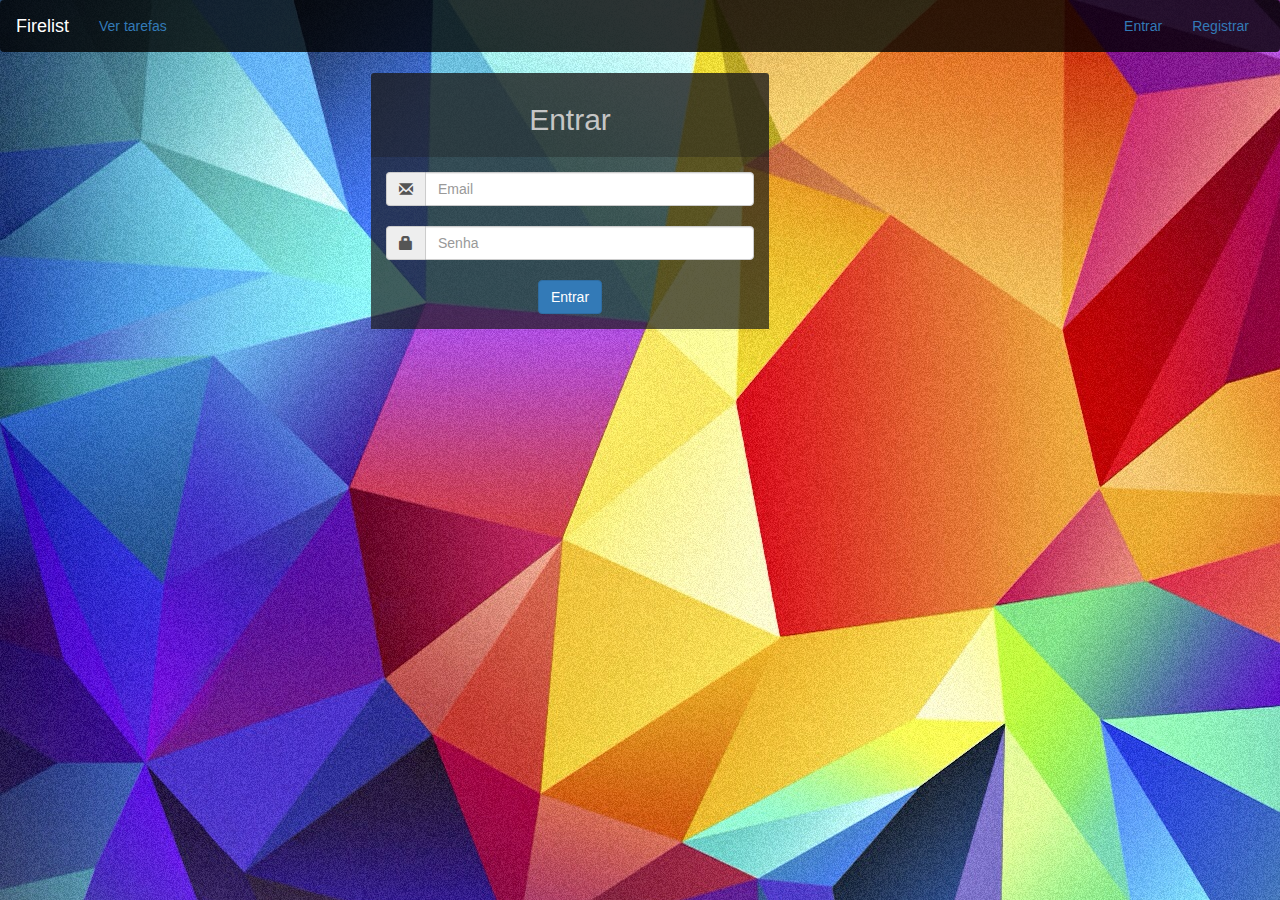
<file: index.html>
<!doctype html>
<html lang="pt-br" ng-app="firelist" data-framework="firebase">
	<head>
		<meta charset="utf-8">
		<meta http-equiv="X-UA-Compatible" content="IE=edge">
    	<meta name="viewport" content="width=device-width, initial-scale=1">
    	<meta name="description" content="">
    	<meta name="author" content="Jose Maria Micoli">
		<title>Firelist - Dashboard</title>
		<link rel="stylesheet" href="bower_components/bootstrap/dist/css/bootstrap.min.css">
		<link rel="stylesheet" type="text/css" href="bower_components/angularjs-toaster/toaster.min.css">
		<link rel='stylesheet' href='static/css/style.css'>
		<style>[ng-cloak] { display: none; }</style>
	</head>
	<body style="background-image: url(static/img/bg.jpg);">
		<!-- Toaster status: info, wait, error, success, warning -->
		<toaster-container toaster-options="{'time-out': 3000, 'close-button':true}"></toaster-container>

		<div ng-include="'views/nav.html'"></div>
	
		<!-- Main Content -->
		<div class="container" ng-view>

		</div>

		<!-- AngularJS -->
		<script src="bower_components/angular/angular.min.js"></script>

		<script type="text/javascript" src="bower_components/angular-animate/angular-animate.min.js"></script>

		<script type="text/javascript" src="bower_components/angular-route/angular-route.min.js"></script>

		<script type="text/javascript" src="bower_components/angularjs-toaster/toaster.min.js"></script>
		<!-- Firebase -->
		<script src="bower_components/firebase/firebase.js"></script>
		<!-- AngularFire -->
		<script src="bower_components/angularfire/dist/angularfire.min.js"></script>
		<!-- app.js -->
		<script src="static/js/app.js"></script>
		<!-- todos_ctrl.js -->

		<script type="text/javascript" src="static/js/services/auth.js"></script>

		<script type="text/javascript" src="static/js/controllers/todos_ctrl.js"></script>

		<script type="text/javascript" src="static/js/controllers/auth.js"></script>
		<!-- todo_focus.js -->
		<script type="text/javascript" src="static/js/directives/todo_focus.js"></script>
		<!-- todo_blur.js -->
		<script type="text/javascript" src="static/js/directives/todo_blur.js"></script>

		<script type="text/javascript" src="static/js/controllers/nav.js"></script>
	</body>
</html>
</file>
<file: static/css/style.css>
body {
	background-attachment: scroll;
}

.navbar{
	background: rgba(0, 0, 0, 0.8)!important;
}

.navbar .navbar-brand{
	color: #fff;
}

.img-circle .gravatar {
	width: 30px;
}

.panel-login{
	max-width: 400px;
	background: none;
    color: #c6c6c6;
}

.panel-login h1{
	color: #c6c6c6;
}

.panel-login .panel-heading{
	background: rgba(27, 26, 26, 0.8)!important;
}

.panel-login .panel-body{
	background: rgba(27, 26, 26, 0.7)!important;
}

.panel-login .panel-footer{
	background: rgba(122, 130, 136, 0.7)!important;
}

.panel-transparent {
    background: none;
    color: #c6c6c6;
}

.panel-transparent h1{
	color: #c6c6c6;
}

.panel-transparent .panel-heading{
    background: rgba(27, 26, 26, 0.8)!important;
}

.panel-transparent .panel-body{
    background: rgba(27, 26, 26, 0.7)!important;
}

.panel-transparent .panel-footer{
	background: rgba(122, 130, 136, 0.7)!important;
}

.panel-transparent .panel-body .task {
	color: #4d4849;
}

.list-group-item{
	background: rgba(255, 252, 222, 0.8)!important;
}

.editing {
	border-bottom: none;
	padding: 0;
}

.editing .edit {
	display: block;
	width: 506px;
	padding: 13px 17px 12px 17px;
	margin: 0 0 0 43px;
}

.editing .view {
	display: none;
}

.editing:last-child {
	margin-bottom: -1px;
}
</file>
<file: bower_components/angularjs-toaster/toaster.min.css>
/*!
 * Toastr
 * Version 2.0.1
 * Copyright 2012 John Papa and Hans Fjallemark.
 * All Rights Reserved.
 * Use, reproduction, distribution, and modification of this code is subject to the terms and
 * conditions of the MIT license, available at http://www.opensource.org/licenses/mit-license.php
 *
 * Author: John Papa and Hans Fjallemark
 * Project: https://github.com/CodeSeven/toastr
 */
.toast-title{font-weight:700}.toast-message{-ms-word-wrap:break-word;word-wrap:break-word}.toast-message a,.toast-message label{color:#fff}.toast-message a:hover{color:#ccc;text-decoration:none}.toast-close-button{position:relative;right:-.3em;top:-.3em;float:right;font-size:20px;font-weight:700;color:#fff;-webkit-text-shadow:0 1px 0 #fff;text-shadow:0 1px 0 #fff;opacity:.8;-ms-filter:progid:DXImageTransform.Microsoft.Alpha(Opacity=80);filter:alpha(opacity=80)}.toast-close-button:focus,.toast-close-button:hover{color:#000;text-decoration:none;cursor:pointer;opacity:.4;-ms-filter:progid:DXImageTransform.Microsoft.Alpha(Opacity=40);filter:alpha(opacity=40)}button.toast-close-button{padding:0;cursor:pointer;background:0 0;border:0;-webkit-appearance:none}.toast-top-full-width{top:0;right:0;width:100%}.toast-bottom-full-width{bottom:0;right:0;width:100%}.toast-top-left{top:12px;left:12px}.toast-top-center{top:12px}.toast-top-right{top:12px;right:12px}.toast-bottom-right{right:12px;bottom:12px}.toast-bottom-center{bottom:12px}.toast-bottom-left{bottom:12px;left:12px}.toast-center{top:45%}#toast-container{position:fixed;z-index:999999}#toast-container.toast-bottom-center,#toast-container.toast-center,#toast-container.toast-top-center{width:100%;pointer-events:none}#toast-container.toast-bottom-center>div,#toast-container.toast-center>div,#toast-container.toast-top-center>div{margin:auto;pointer-events:auto}#toast-container.toast-bottom-center>button,#toast-container.toast-center>button,#toast-container.toast-top-cente>button{pointer-events:auto}#toast-container *{-moz-box-sizing:border-box;-webkit-box-sizing:border-box;box-sizing:border-box}#toast-container>div{margin:0 0 6px;padding:15px 15px 15px 50px;width:300px;-moz-border-radius:3px;-webkit-border-radius:3px;border-radius:3px;background-position:15px center;background-repeat:no-repeat;-moz-box-shadow:0 0 12px #999;-webkit-box-shadow:0 0 12px #999;box-shadow:0 0 12px #999;color:#fff;opacity:.8;-ms-filter:progid:DXImageTransform.Microsoft.Alpha(Opacity=80);filter:alpha(opacity=80)}#toast-container>:hover{-moz-box-shadow:0 0 12px #000;-webkit-box-shadow:0 0 12px #000;box-shadow:0 0 12px #000;opacity:1;-ms-filter:progid:DXImageTransform.Microsoft.Alpha(Opacity=100);filter:alpha(opacity=100);cursor:pointer}#toast-container>.toast-info{background-image:url([data-uri])!important}#toast-container>.toast-wait{background-image:url([data-uri])!important}#toast-container>.toast-error{background-image:url([data-uri])!important}#toast-container>.toast-success{background-image:url([data-uri])!important}#toast-container>.toast-warning{background-image:url([data-uri])!important}#toast-container.toast-bottom-full-width>div,#toast-container.toast-top-full-width>div{width:96%;margin:auto}.toast{background-color:#030303}.toast-success{background-color:#51a351}.toast-error{background-color:#bd362f}.toast-info,.toast-wait{background-color:#2f96b4}.toast-warning{background-color:#f89406}@media all and (max-width:240px){#toast-container>div{padding:8px 8px 8px 50px;width:11em}#toast-container .toast-close-button{right:-.2em;top:-.2em}}@media all and (min-width:241px) and (max-width:480px){#toast-container>div{padding:8px 8px 8px 50px;width:18em}#toast-container .toast-close-button{right:-.2em;top:-.2em}}@media all and (min-width:481px) and (max-width:768px){#toast-container>div{padding:15px 15px 15px 50px;width:25em}}:not(.no-enter)#toast-container>div.ng-enter,:not(.no-leave)#toast-container>div.ng-leave{-webkit-transition:1000ms cubic-bezier(.25,.25,.75,.75) all;-moz-transition:1000ms cubic-bezier(.25,.25,.75,.75) all;-ms-transition:1000ms cubic-bezier(.25,.25,.75,.75) all;-o-transition:1000ms cubic-bezier(.25,.25,.75,.75) all;transition:1000ms cubic-bezier(.25,.25,.75,.75) all}:not(.no-enter)#toast-container>div.ng-enter.ng-enter-active,:not(.no-leave)#toast-container>div.ng-leave{opacity:.8}:not(.no-enter)#toast-container>div.ng-enter,:not(.no-leave)#toast-container>div.ng-leave.ng-leave-active{opacity:0}
</file>
